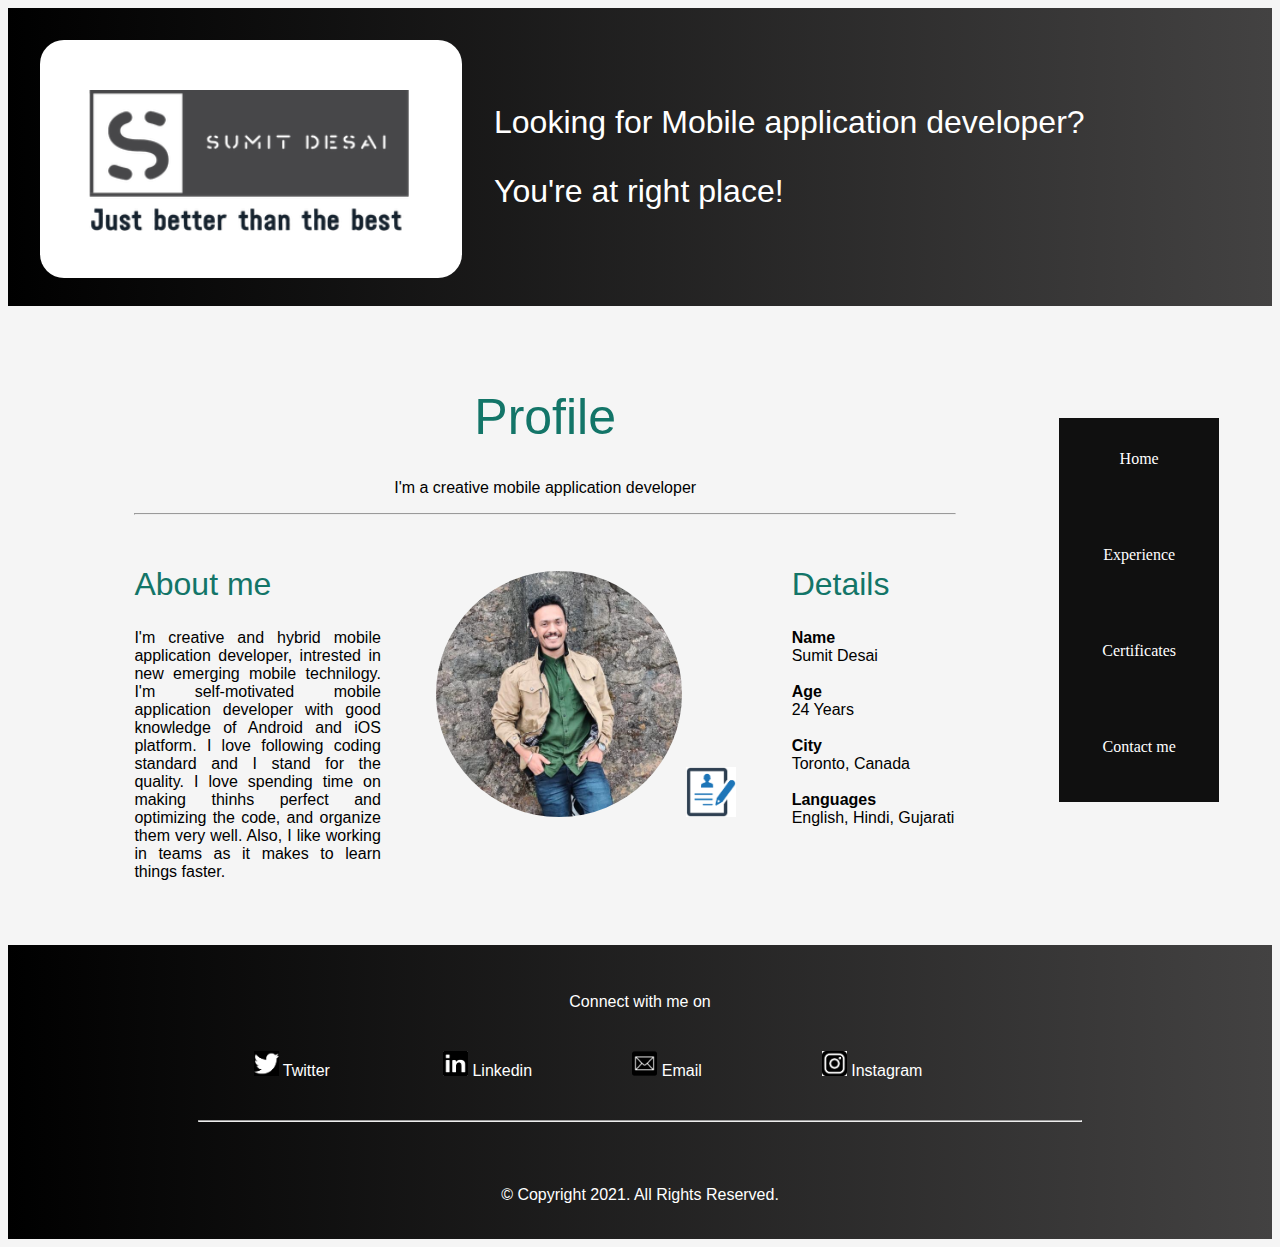
<file: index.html>
<!DOCTYPE html>
<html lang="en">
<head>
  <meta charset="UTF-8">
  <meta name="viewport" content="width=device-width, initial-scale=1.0">
  <link rel="stylesheet" href="css/main.css">
  <title>Sumit Desai</title>
</head>
<body>

  <div id="container">
    <!-- a section for the headings of the webpage and logo -->
    <header>
      <a href="index.html"><img src="images/logo_gray.PNG" alt="Sumit Desai Logo"></a>
      <div class="quote">
        <p>Looking for Mobile application developer?</h3>
        <p>You're at right place!</h3>
      </div>
    </header>

    <!--  the main content of the web page-->
    <main>
        <div class="profile">
            <h1>Profile</h1>
            <p>I'm a creative mobile application developer</p>
            <hr>
            <div class="personal">
                <div class="aboutMe">
                    <h2>About me</h2>
                    <p>
                        I'm creative and hybrid mobile application developer, intrested in new emerging mobile technilogy. I'm self-motivated mobile application developer with good knowledge of Android and iOS platform. I love following coding standard and I stand for the quality. I love spending time on making thinhs perfect and optimizing the code, and organize them very well. Also, I like working in teams as it makes to learn things faster.
                    </p>
                </div>
                <div class="picture">
                    <img class="roundImage" src="images/profileImage.jpg" alt="Sumit Desai" width="246" height="246" onmouseover="this.src='images/profileImage1.jpeg'" onmouseout="this.src='images/profileImage.jpg'" />
                    <a href="images/Sumit Desai Resume.pdf" target="_blank"><img src="images/resume.png" alt="Sumit Desai Resume" width="50em" height="50em"></a>
                </div>
                <div class="details">
                    <h2>Details</h2>
                    <strong>Name</strong><br>
                    Sumit Desai<br><br>
                    <strong>Age</strong><br>
                    24 Years<br><br>
                    <strong>City</strong><br>
                    Toronto, Canada<br><br>
                    <strong>Languages</strong><br>
                    English, Hindi, Gujarati<br>
                </div>
            </div>
            <!-- <div class="resume">
                <a href="images/Sumit Desai Resume.pdf" target="_blank"><img src="images/resume.png" alt="Sumit Desai Resume" width="50em" height="50em"></a>
            </div> -->
        </div>
    </main>
    <aside>
        <nav>
            <ul>
                <li><a href="index.html">Home</a></li>
                <li><a href="experience.html">Experience</a></li>
                <li><a href="certificates.html">Certificates</a></li>
                <li><a href="contactme.html">Contact me</a></li>
            </ul>
          </nav>
    </aside>
    

    <!-- footer section for the copyright and links to social medias -->
    <footer>
       <!-- &#169; copyright symbol html entity number -->

        <div class="contact">
            <div class="connect">
            <p class="footerConnect">Connect with me on</p>
                <ul>
                    <li>
                        <a href="https://twitter.com/iamsmt555" target="_blank">
                            <img src="images/twitter1.png" width="25" height="25">
                            Twitter
                        </a>
                    </li>
                    <li>
                        <a href="https://www.linkedin.com/in/sumit-desai-964b35101/" target="_blank">
                            <img src="images/linkedin1.png"  width="25" height="25">
                            Linkedin
                        </a>
                    </li>
                    <li>
                        <a href="mailto:sumitdesai1997@gmail.com" target="_blank">
                            <img src="images/email1.png"  width="25" height="25">
                            Email
                        </a>
                    </li>
                    <li>
                        <a href="https://www.instagram.com/iamsmt555/" target="_blank">
                            <img src="images/instagram1.png"  width="25" height="25">
                            Instagram
                        </a>
                    </li>
                </ul>
            <hr>
            </div>
            <p>&copy; Copyright 2021. All Rights Reserved.</p>
        </div>
    </footer>
  </div>

</body>
</html>
</file>
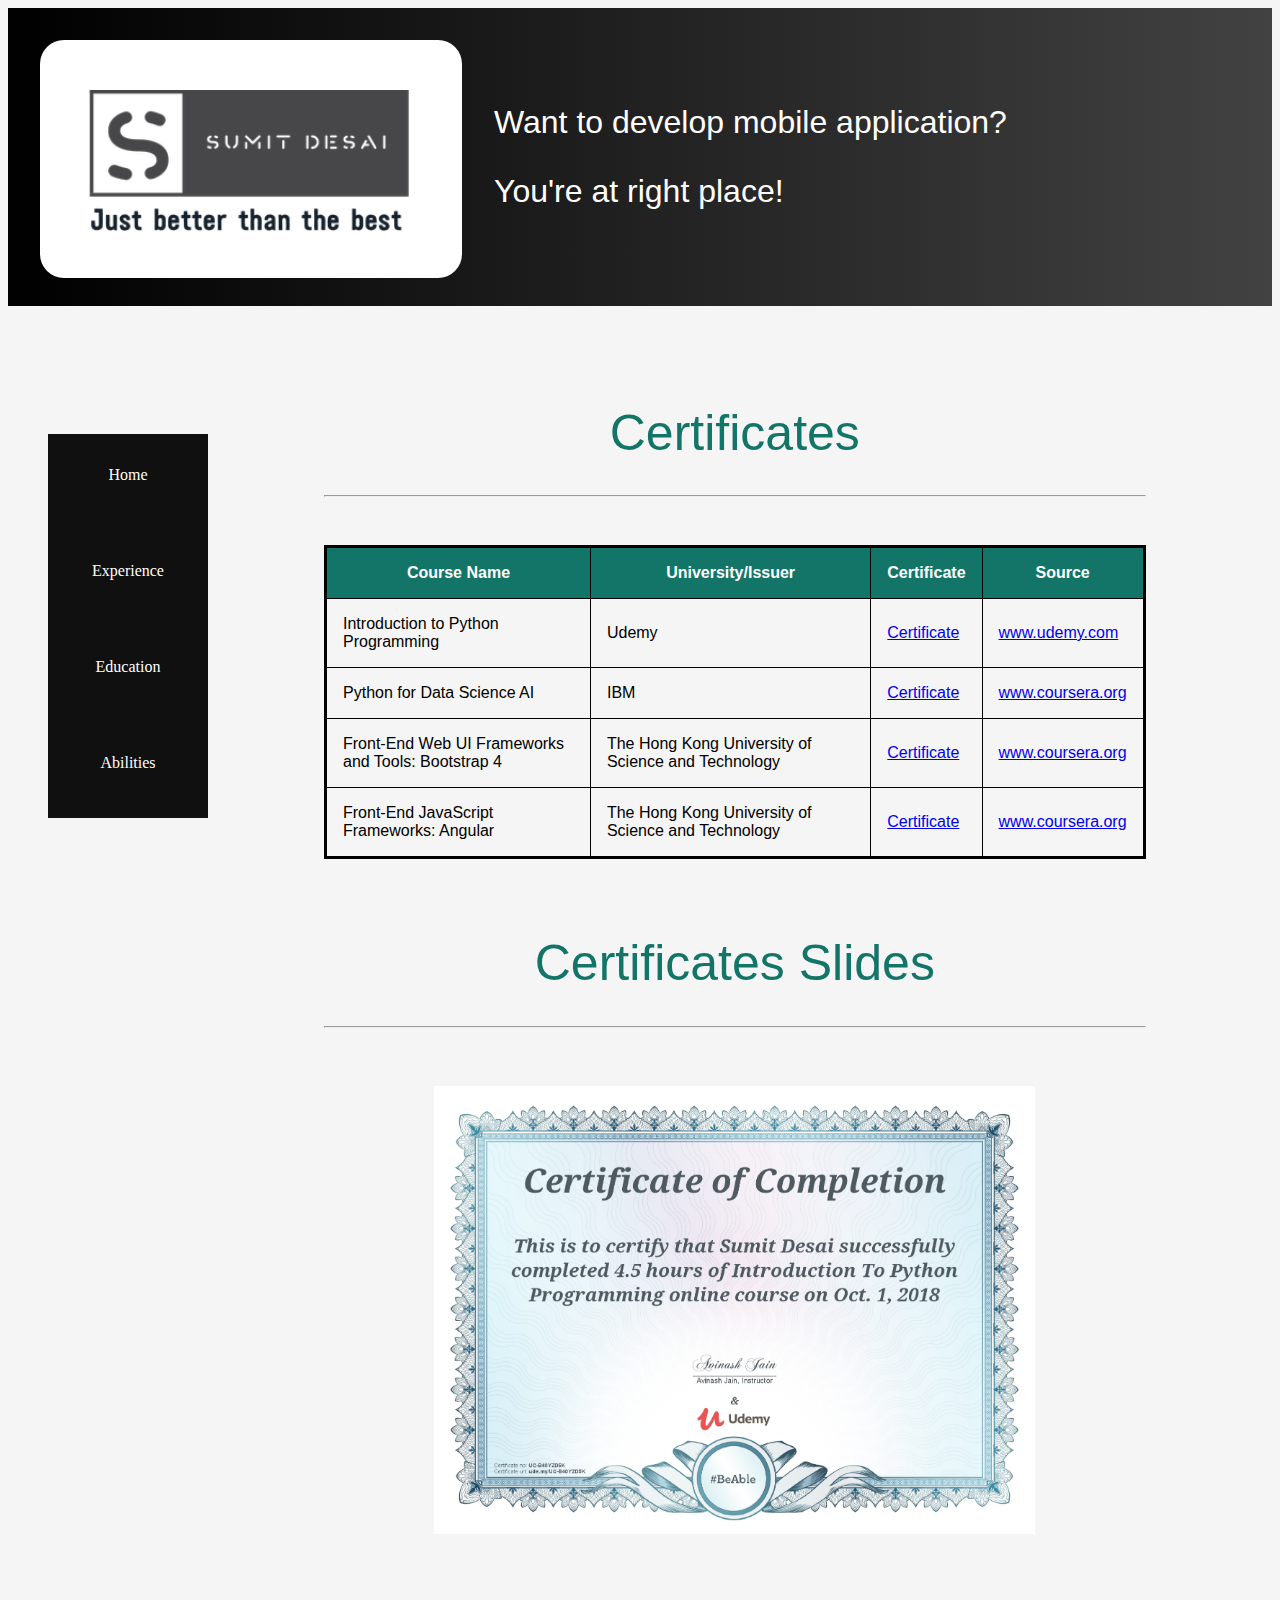
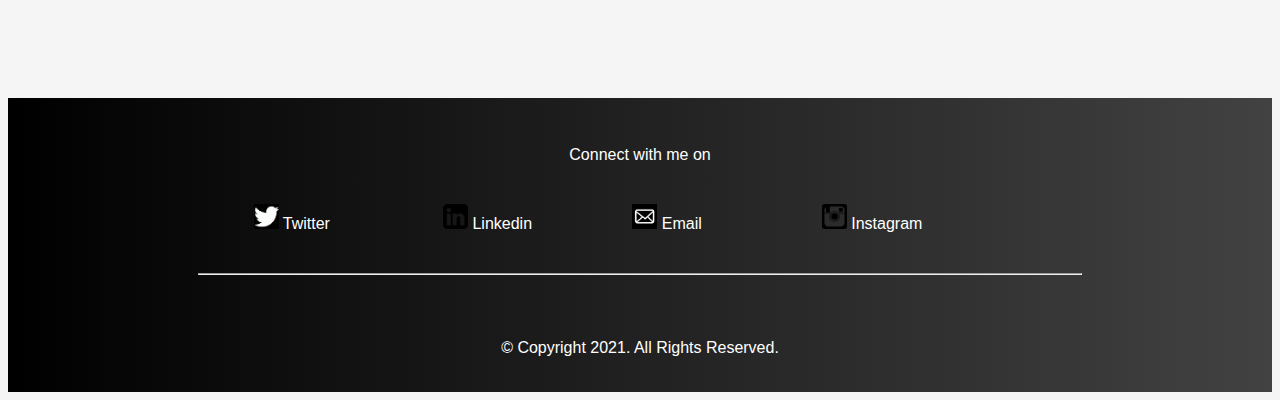
<file: abilities.html>
<!DOCTYPE html>
<html lang="en">
<head>
  <meta charset="UTF-8">
  <meta name="viewport" content="width=device-width, initial-scale=1.0">
  <link rel="stylesheet" href="css/main.css">
  <link rel="stylesheet" href="css/content.css">
  <script src="https://ajax.googleapis.com/ajax/libs/jquery/3.5.1/jquery.min.js"></script>
  <title>Sumit Desai</title>
</head>
<body>

  <div id="container">
    <!-- a section for the headings of the webpage and logo -->
    <header>
      <a href="index.html"><img src="images/logo_gray.PNG" alt="Sumit Desai Logo"></a>
      <div class="quote">
        <p>Want to develop mobile application?</h3>
        <p>You're at right place!</h3>
      </div>
    </header>

    <!--  the main content of the web page-->
    <main>
        <div class="tableCertificate">
            <h1>Certificates</h1>
            <hr>
            <table>
                <tbody><tr>
                    <th>Course Name</th>
                    <th>University/Issuer</th>
                    <th>Certificate</th>
                    <th>Source</th>
                </tr>
                <tr>
                    <td>Introduction to Python Programming</td>
                    <td>Udemy</td>
                    <td><a href="https://www.udemy.com/certificate/UC-B40YZD5K/" target="_blank">Certificate</a></td>
                    <td><a href="https://www.udemy.com" target="_blank">www.udemy.com</a></td>
                </tr>
                <tr>
                    <td>Python for Data Science AI</td>
                    <td>IBM</td>
                    <td><a href="https://www.coursera.org/account/accomplishments/certificate/NQJ3RQGL49RM" target="_blank">Certificate</a></td>
                    <td><a href="https://www.coursera.org" target="_blank">www.coursera.org</a></td>
                </tr>
                <tr>
                    <td>Front-End Web UI Frameworks and Tools: Bootstrap 4</td>
                    <td>The Hong Kong University of Science and Technology</td>
                    <td><a href="https://www.coursera.org/account/accomplishments/verify/KNRB99KS7JEK" target="_blank">Certificate</a></td>
                    <td><a href="https://www.coursera.org" target="_blank">www.coursera.org</a></td>
                </tr>
                <tr>
                    <td>Front-End JavaScript Frameworks: Angular</td>
                    <td>The Hong Kong University of Science and Technology</td>
                    <td><a href="https://www.coursera.org/account/accomplishments/verify/BQTG4VY32S2U" target="_blank">Certificate</a></td>
                    <td><a href="https://www.coursera.org" target="_blank">www.coursera.org</a></td>
                </tr>
                </tbody>
            </table>
            
            <h1 class="slides">Certificates Slides</h1>
            <hr>
            <div id="slideshow">
                <div>
                  <img src="images/Certificate1.jpg" width=75%>
                </div>
                <div>
                  <img src="images/Certificate2.jpg" width=75%>
                </div>
                <div>
                  <img src="images/Certificate3.jpg" width=75%>
                </div>
                <div>
                  <img src="images/Certificate4.jpg" width=75%>
                </div>
            </div>

        </div>
    </main>
    <aside class="certificateAside">
        <nav>
            <ul>
              <li><a href="index.html">Home</a></li>
              <li><a href="experience.html">Experience</a></li>
              <li><a href="education.html">Education</a></li>
              <li><a href="abilities.html">Abilities</a></li>
            </ul>
          </nav>
    </aside>
    <aside>
    </aside>
    

    <!-- footer section for the copyright and links to social medias -->
    <footer>
        <!-- &#169; copyright symbol html entity number -->
 
         <div class="contact">
             <div class="connect">
             <p class="footerConnect">Connect with me on</p>
                 <ul>
                     <li>
                         <a href="https://twitter.com/iamsmt555" target="_blank">
                             <img src="images/twitter.png" width="25" height="25">
                             Twitter
                         </a>
                     </li>
                     <li>
                         <a href="https://www.linkedin.com/in/sumit-desai-964b35101/" target="_blank">
                             <img src="images/linkedin.png"  width="25" height="25">
                             Linkedin
                         </a>
                     </li>
                     <li>
                         <a href="mailto:sumitdesai1997@gmail.com" target="_blank">
                             <img src="images/email.png"  width="25" height="25">
                             Email
                         </a>
                     </li>
                     <li>
                         <a href="https://www.instagram.com/iamsmt555/" target="_blank">
                             <img src="images/instagram.png"  width="25" height="25">
                             Instagram
                         </a>
                     </li>
                 </ul>
             <hr>
             </div>
             <p>&copy; Copyright 2021. All Rights Reserved.</p>
         </div>
     </footer>
  </div>

</body>
<script>

$("#slideshow > div:gt(0)").hide();

setInterval(function() { 
  $('#slideshow > div:first')
  .fadeOut(0)
  .next()
  .fadeIn(0)
  .end()
  .appendTo('#slideshow');
}, 3000);
</script>
</html>
</file>
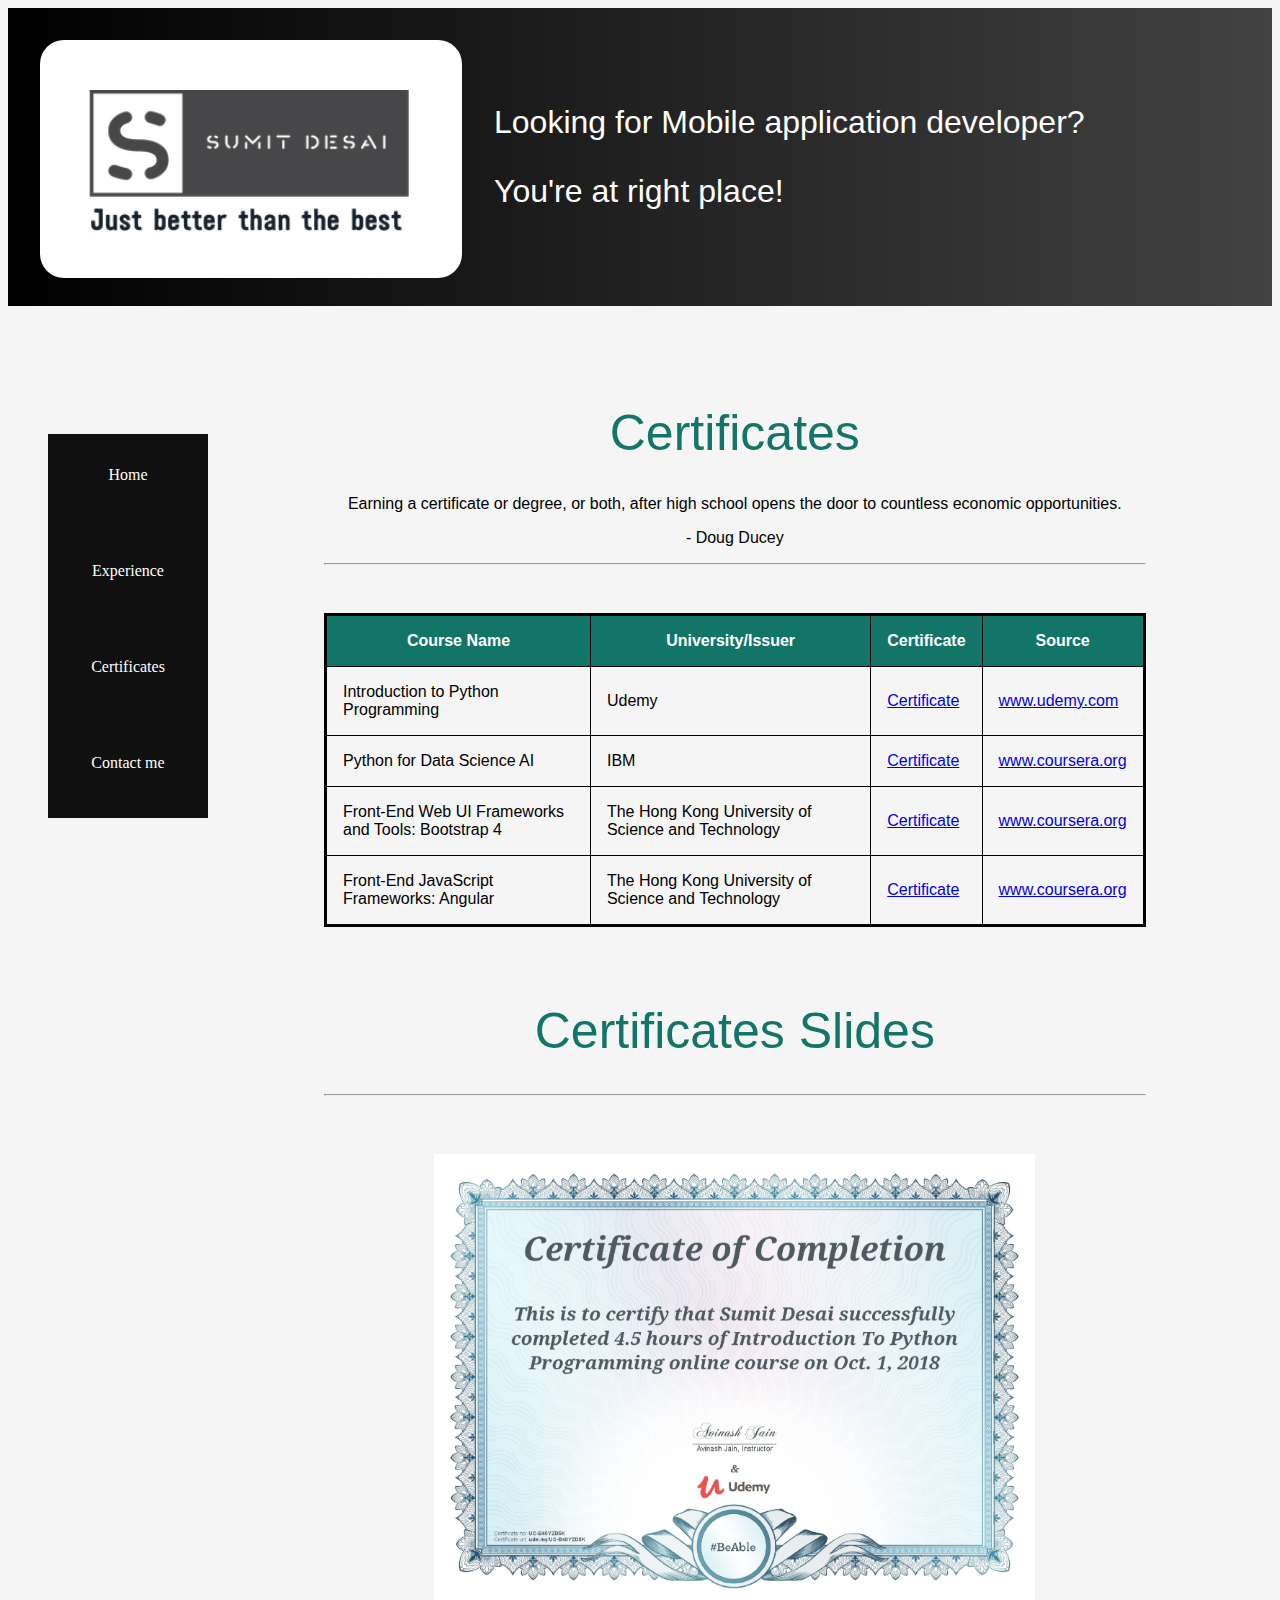
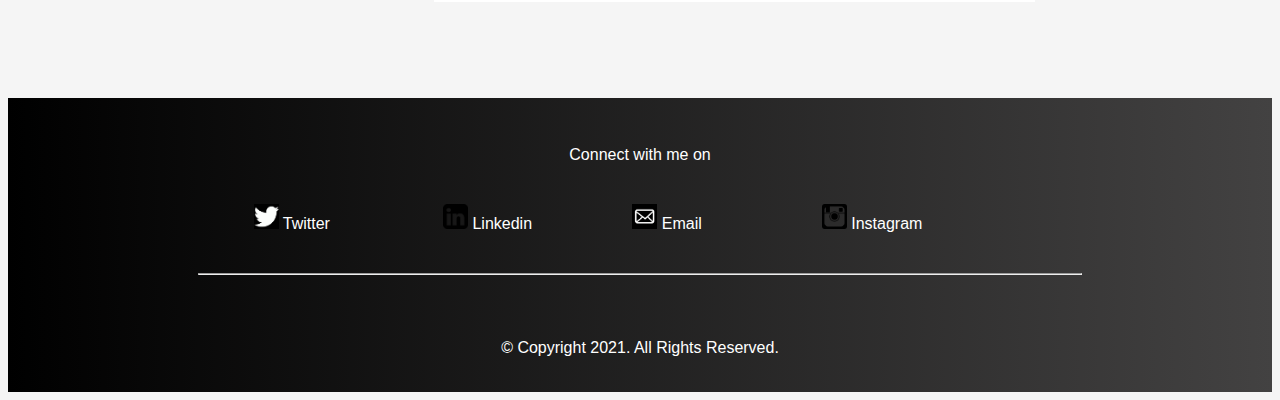
<file: certificates.html>
<!DOCTYPE html>
<html lang="en">
<head>
  <meta charset="UTF-8">
  <meta name="viewport" content="width=device-width, initial-scale=1.0">
  <link rel="stylesheet" href="css/main.css">
  <link rel="stylesheet" href="css/content.css">
  <script src="https://ajax.googleapis.com/ajax/libs/jquery/3.5.1/jquery.min.js"></script>
  <title>Sumit Desai</title>
</head>
<body>

  <div id="container">
    <!-- a section for the headings of the webpage and logo -->
    <header>
      <a href="index.html"><img src="images/logo_gray.PNG" alt="Sumit Desai Logo"></a>
      <div class="quote">
        <p>Looking for Mobile application developer?</h3>
        <p>You're at right place!</h3>
      </div>
    </header>

    <!--  the main content of the web page-->
    <main>
        <div class="tableCertificate">
            <h1>Certificates</h1>
            <p>Earning a certificate or degree, or both, after high school opens the door to countless economic opportunities.</p>
            <p>- Doug Ducey</p>
            <hr>
            <table>
                <tbody><tr>
                    <th>Course Name</th>
                    <th>University/Issuer</th>
                    <th>Certificate</th>
                    <th>Source</th>
                </tr>
                <tr>
                    <td>Introduction to Python Programming</td>
                    <td>Udemy</td>
                    <td><a href="https://www.udemy.com/certificate/UC-B40YZD5K/" target="_blank">Certificate</a></td>
                    <td><a href="https://www.udemy.com" target="_blank">www.udemy.com</a></td>
                </tr>
                <tr>
                    <td>Python for Data Science AI</td>
                    <td>IBM</td>
                    <td><a href="https://www.coursera.org/account/accomplishments/certificate/NQJ3RQGL49RM" target="_blank">Certificate</a></td>
                    <td><a href="https://www.coursera.org" target="_blank">www.coursera.org</a></td>
                </tr>
                <tr>
                    <td>Front-End Web UI Frameworks and Tools: Bootstrap 4</td>
                    <td>The Hong Kong University of Science and Technology</td>
                    <td><a href="https://www.coursera.org/account/accomplishments/verify/KNRB99KS7JEK" target="_blank">Certificate</a></td>
                    <td><a href="https://www.coursera.org" target="_blank">www.coursera.org</a></td>
                </tr>
                <tr>
                    <td>Front-End JavaScript Frameworks: Angular</td>
                    <td>The Hong Kong University of Science and Technology</td>
                    <td><a href="https://www.coursera.org/account/accomplishments/verify/BQTG4VY32S2U" target="_blank">Certificate</a></td>
                    <td><a href="https://www.coursera.org" target="_blank">www.coursera.org</a></td>
                </tr>
                </tbody>
            </table>
            
            <h1 class="slides">Certificates Slides</h1>
            <hr>
            <div id="slideshow">
                <div>
                  <img src="images/Certificate1.jpg" width=75%>
                </div>
                <div>
                  <img src="images/Certificate2.jpg" width=75%>
                </div>
                <div>
                  <img src="images/Certificate3.jpg" width=75%>
                </div>
                <div>
                  <img src="images/Certificate4.jpg" width=75%>
                </div>
            </div>

        </div>
    </main>
    <aside class="certificateAside">
        <nav>
            <ul>
              <li><a href="index.html">Home</a></li>
              <li><a href="experience.html">Experience</a></li>
              <li><a href="certificates.html">Certificates</a></li>
              <li><a href="contactme.html">Contact me</a></li>
            </ul>
          </nav>
    </aside>
    <aside>
    </aside>
    

    <!-- footer section for the copyright and links to social medias -->
    <footer>
        <!-- &#169; copyright symbol html entity number -->
 
         <div class="contact">
             <div class="connect">
             <p class="footerConnect">Connect with me on</p>
                 <ul>
                     <li>
                         <a href="https://twitter.com/iamsmt555" target="_blank">
                             <img src="images/twitter.png" width="25" height="25">
                             Twitter
                         </a>
                     </li>
                     <li>
                         <a href="https://www.linkedin.com/in/sumit-desai-964b35101/" target="_blank">
                             <img src="images/linkedin.png"  width="25" height="25">
                             Linkedin
                         </a>
                     </li>
                     <li>
                         <a href="mailto:sumitdesai1997@gmail.com" target="_blank">
                             <img src="images/email.png"  width="25" height="25">
                             Email
                         </a>
                     </li>
                     <li>
                         <a href="https://www.instagram.com/iamsmt555/" target="_blank">
                             <img src="images/instagram.png"  width="25" height="25">
                             Instagram
                         </a>
                     </li>
                 </ul>
             <hr>
             </div>
             <p>&copy; Copyright 2021. All Rights Reserved.</p>
         </div>
     </footer>
  </div>

</body>
<script>
  $("#slideshow > div:gt(0)").hide();

  setInterval(function() { 
    $('#slideshow > div:first')
    .fadeOut(0)
    .next()
    .fadeIn(0)
    .end()
    .appendTo('#slideshow');
  }, 3000);
</script>
</html>
</file>
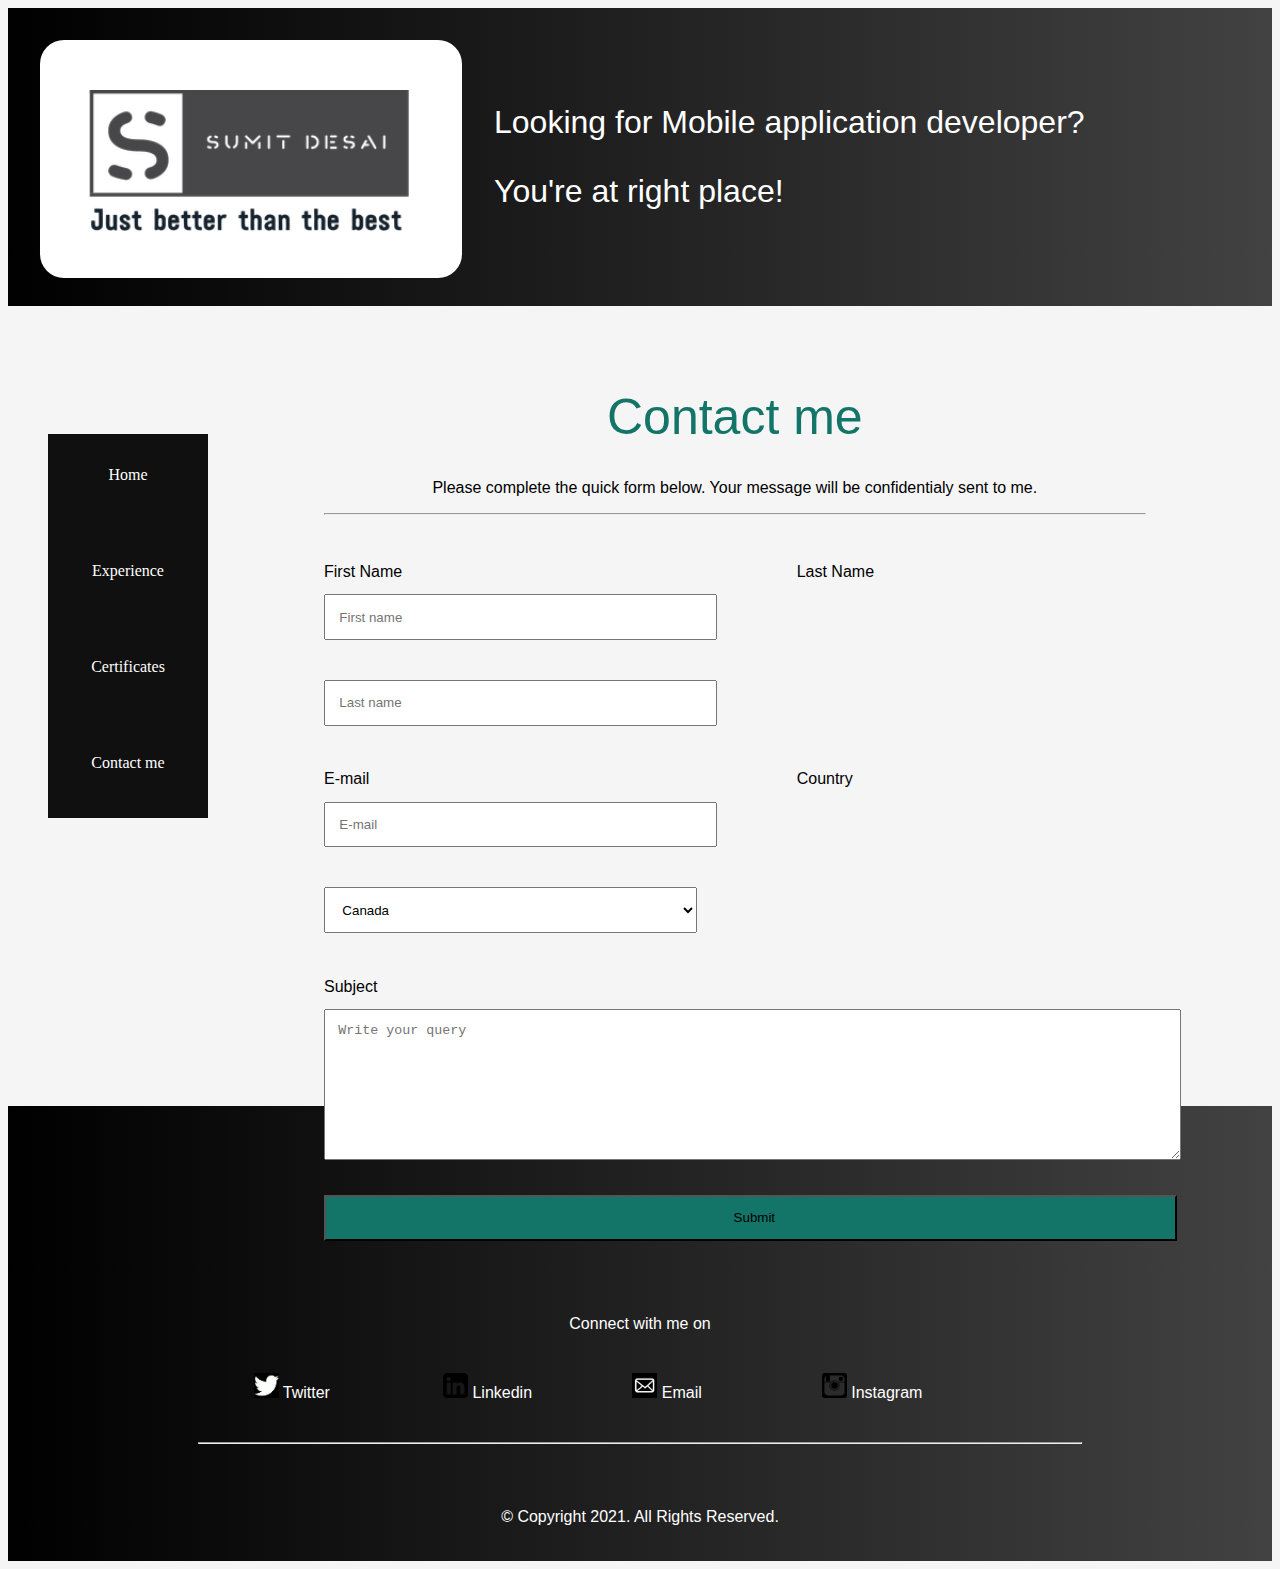
<file: contactme.html>
<!DOCTYPE html>
<html lang="en">
<head>
  <meta charset="UTF-8">
  <meta name="viewport" content="width=device-width, initial-scale=1.0">
  <link rel="stylesheet" href="css/main.css">
  <link rel="stylesheet" href="css/content.css">
  <title>Sumit Desai</title>
</head>
<body>

  <div id="container">
    <!-- a section for the headings of the webpage and logo -->
    <header>
      <a href="index.html"><img src="images/logo_gray.PNG" alt="Sumit Desai Logo"></a>
      <div class="quote">
        <p>Looking for Mobile application developer?</h3>
        <p>You're at right place!</h3>
      </div>
    </header>

    <!--  the main content of the web page-->
    <main>
        <div class="contactForm">
            <h1>Contact me</h1>
            <p>Please complete the quick form below. Your message will be confidentialy sent to me.</p>
            <hr>
            <form class="formFields" onsubmit="dataSave()" >
              <div class="firstLabel">
                <label for="fname" class="contactLabel">First Name</label><br>
                <input type="text" id="fname" name="firstname" placeholder="First name" required>
              </div>
              <div class="lastLabel">
                <label for="lname" class="contactLabel">Last Name</label><br>
                <input type="text" id="lname" name="lastname" placeholder="Last name" required>
              </div>
              
              <br>
              
              <div class="firstLabel">
                <label for="email" class="contactLabel">E-mail</label><br>
                <input type="email" id="email" name="email" placeholder="E-mail" required>
              </div>
              <div class="lastLabel">
                <label for="country" class="contactLabel">Country</label><br>
                <select id="country" name="country" required>
                  <option value="canada">Canada</option>
                  <option value="india">India</option>
                  <option value="usa">USA</option>
                </select>
              </div>

              <br>
    
              <label for="subject" class="contactLabel">Subject</label><br>
              <textarea id="subject" name="subject" placeholder="Write your query" required></textarea><br><br>
          
              <input type="submit" value="Submit" class="btnSubmit">
            </form>
        </div>
    </main>
    <aside class="contactAside">
      <nav>
          <ul>
            <li><a href="index.html">Home</a></li>
              <li><a href="experience.html">Experience</a></li>
              <li><a href="certificates.html">Certificates</a></li>
              <li><a href="contactme.html">Contact me</a></li>
          </ul>
      </nav>
    </aside>
    

    <!-- footer section for the copyright and links to social medias -->
    <footer>
      <!-- &#169; copyright symbol html entity number -->

       <div class="contact">
           <div class="connect">
           <p class="footerConnect">Connect with me on</p>
               <ul>
                   <li>
                       <a href="https://twitter.com/iamsmt555" target="_blank">
                           <img src="images/twitter.png" width="25" height="25">
                           Twitter
                       </a>
                   </li>
                   <li>
                       <a href="https://www.linkedin.com/in/sumit-desai-964b35101/" target="_blank">
                           <img src="images/linkedin.png"  width="25" height="25">
                           Linkedin
                       </a>
                   </li>
                   <li>
                       <a href="mailto:sumitdesai1997@gmail.com" target="_blank">
                           <img src="images/email.png"  width="25" height="25">
                           Email
                       </a>
                   </li>
                   <li>
                       <a href="https://www.instagram.com/iamsmt555/" target="_blank">
                           <img src="images/instagram.png"  width="25" height="25">
                           Instagram
                       </a>
                   </li>
               </ul>
           <hr>
           </div>
           <p>&copy; Copyright 2021. All Rights Reserved.</p>
       </div>
   </footer>
  </div>

</body>
<script>
  function dataSave() {
    event.preventDefault();
    location.href="thankYou.html"
  }
</script>
</html>
</file>
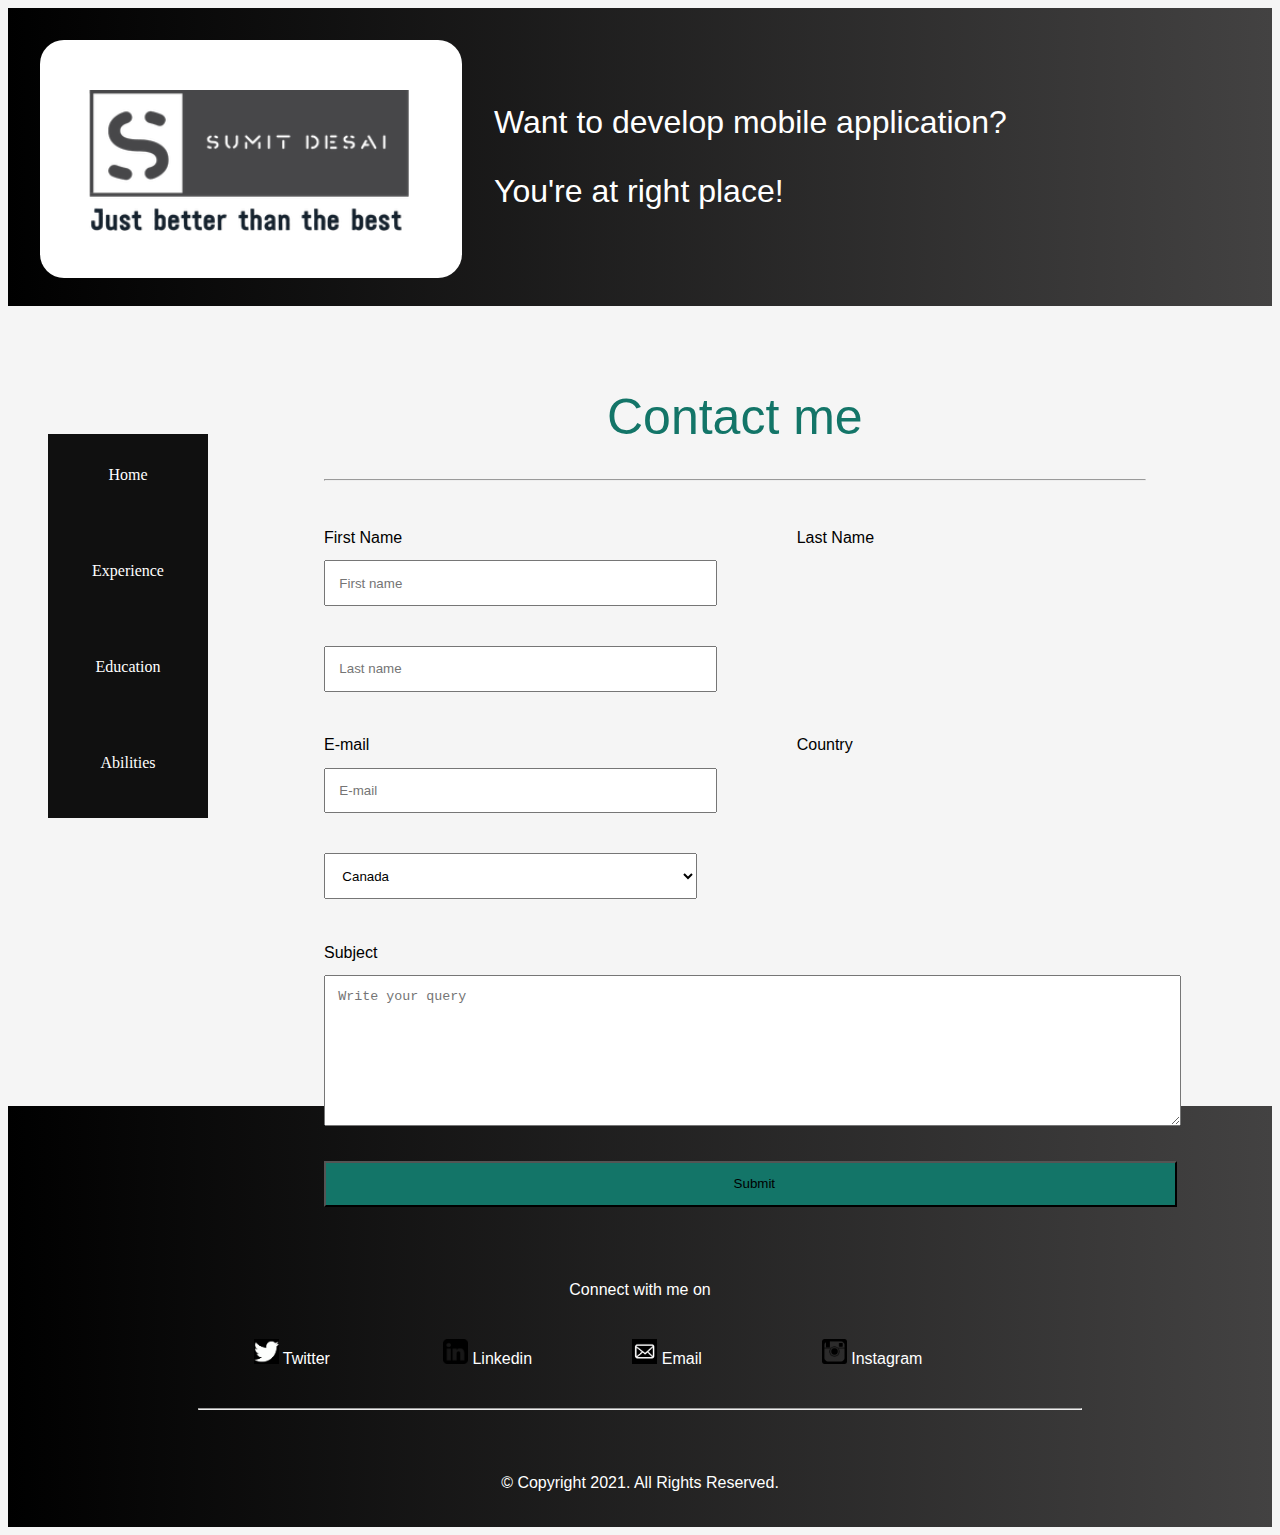
<file: education.html>
<!DOCTYPE html>
<html lang="en">
<head>
  <meta charset="UTF-8">
  <meta name="viewport" content="width=device-width, initial-scale=1.0">
  <link rel="stylesheet" href="css/main.css">
  <link rel="stylesheet" href="css/content.css">
  <title>Sumit Desai</title>
</head>
<body>

  <div id="container">
    <!-- a section for the headings of the webpage and logo -->
    <header>
      <a href="index.html"><img src="images/logo_gray.PNG" alt="Sumit Desai Logo"></a>
      <div class="quote">
        <p>Want to develop mobile application?</h3>
        <p>You're at right place!</h3>
      </div>
    </header>

    <!--  the main content of the web page-->
    <main>
        <div class="contactForm">
            <h1>Contact me</h1>
            <hr>
            <form class="formFields">
              <div class="firstLabel">
                <label for="fname" class="contactLabel">First Name</label><br>
                <input type="text" id="fname" name="firstname" placeholder="First name">
              </div>
              <div class="lastLabel">
                <label for="lname" class="contactLabel">Last Name</label><br>
                <input type="text" id="lname" name="lastname" placeholder="Last name">
              </div>
              
              <br>
              
              <div class="firstLabel">
                <label for="email" class="contactLabel">E-mail</label><br>
                <input type="email" id="email" name="email" placeholder="E-mail">
              </div>
              <div class="lastLabel">
                <label for="country" class="contactLabel">Country</label><br>
                <select id="country" name="country">
                  <option value="canada">Canada</option>
                  <option value="india">India</option>
                  <option value="usa">USA</option>
                </select>
              </div>

              <br>
    
              <label for="subject" class="contactLabel">Subject</label><br>
              <textarea id="subject" name="subject" placeholder="Write your query"></textarea><br><br>
          
              <input type="submit" value="Submit" class="btnSubmit">
            </form>
        </div>
    </main>
    <aside class="contactAside">
      <nav>
          <ul>
            <li><a href="index.html">Home</a></li>
            <li><a href="experience.html">Experience</a></li>
            <li><a href="education.html">Education</a></li>
            <li><a href="abilities.html">Abilities</a></li>
          </ul>
      </nav>
    </aside>
    

    <!-- footer section for the copyright and links to social medias -->
    <footer>
      <!-- &#169; copyright symbol html entity number -->

       <div class="contact">
           <div class="connect">
           <p class="footerConnect">Connect with me on</p>
               <ul>
                   <li>
                       <a href="https://twitter.com/iamsmt555" target="_blank">
                           <img src="images/twitter.png" width="25" height="25">
                           Twitter
                       </a>
                   </li>
                   <li>
                       <a href="https://www.linkedin.com/in/sumit-desai-964b35101/" target="_blank">
                           <img src="images/linkedin.png"  width="25" height="25">
                           Linkedin
                       </a>
                   </li>
                   <li>
                       <a href="mailto:sumitdesai1997@gmail.com" target="_blank">
                           <img src="images/email.png"  width="25" height="25">
                           Email
                       </a>
                   </li>
                   <li>
                       <a href="https://www.instagram.com/iamsmt555/" target="_blank">
                           <img src="images/instagram.png"  width="25" height="25">
                           Instagram
                       </a>
                   </li>
               </ul>
           <hr>
           </div>
           <p>&copy; Copyright 2021. All Rights Reserved.</p>
       </div>
   </footer>
  </div>

</body>
</html>
</file>
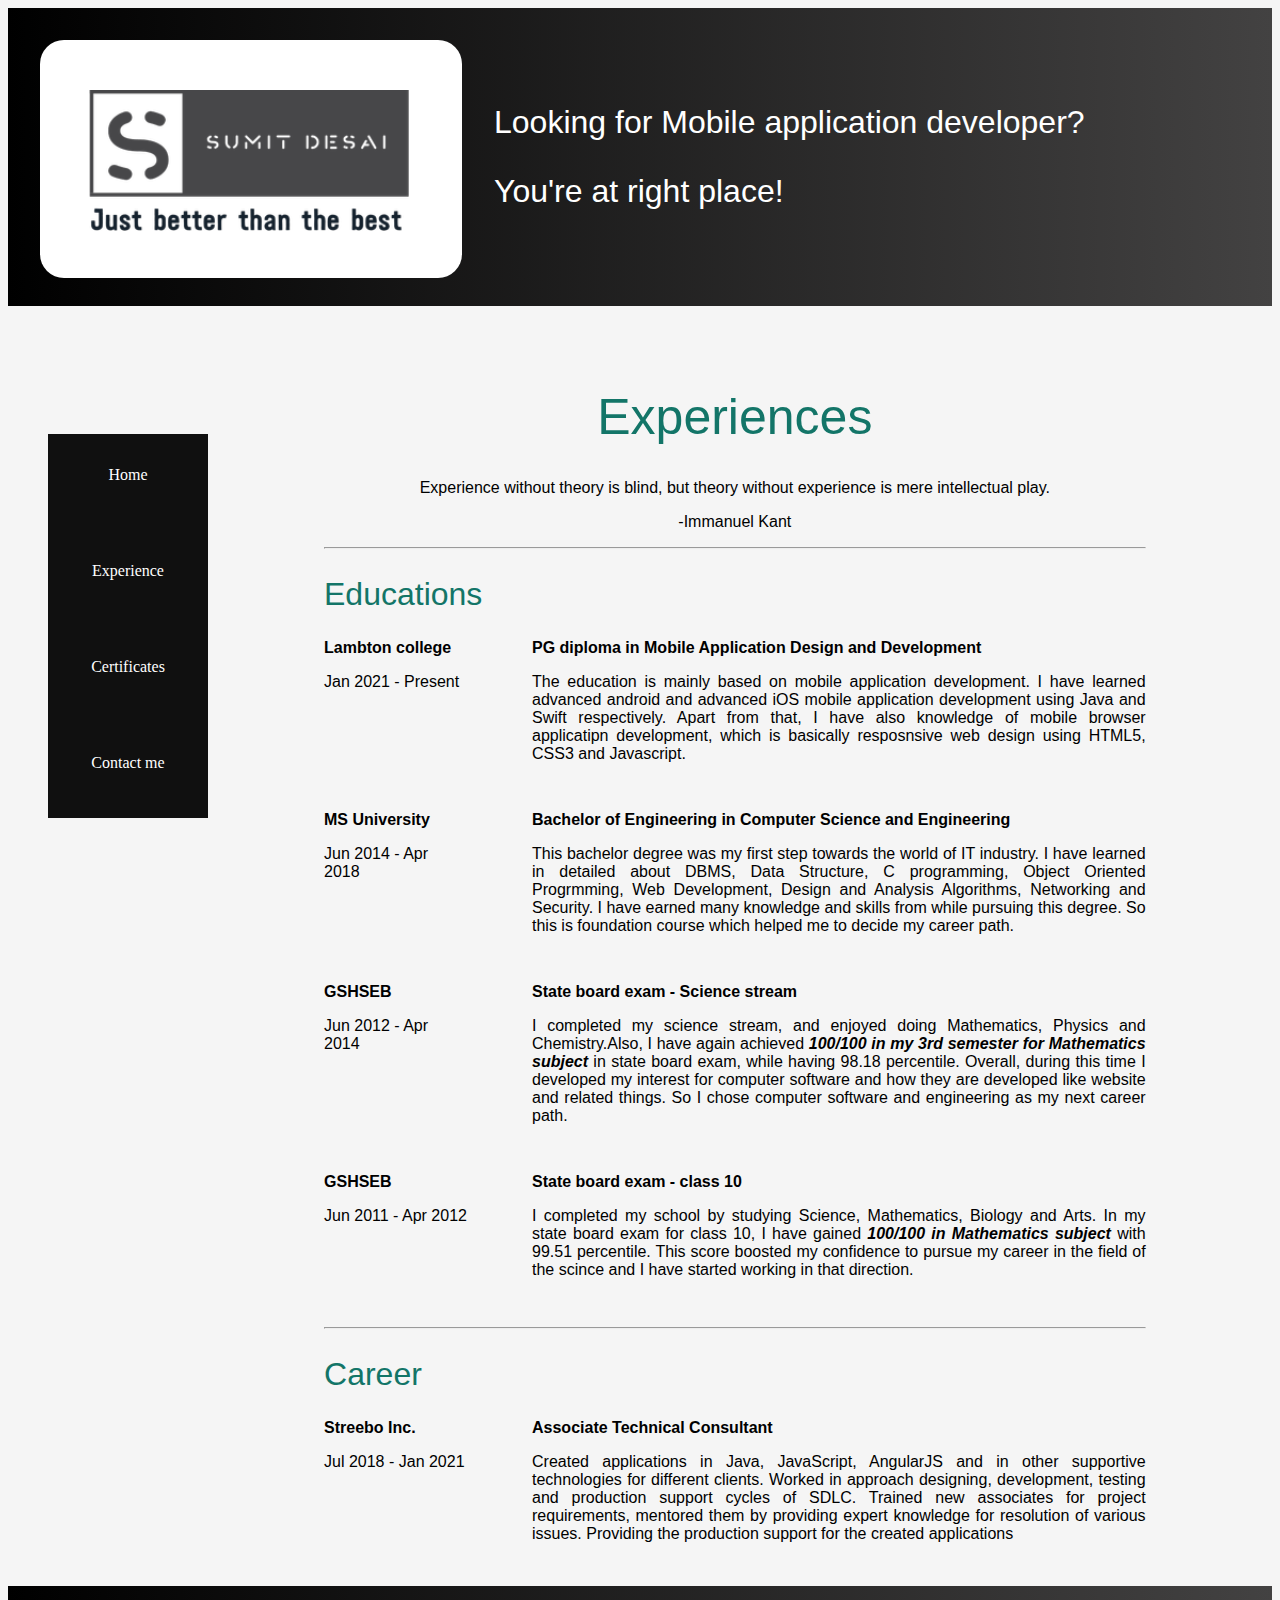
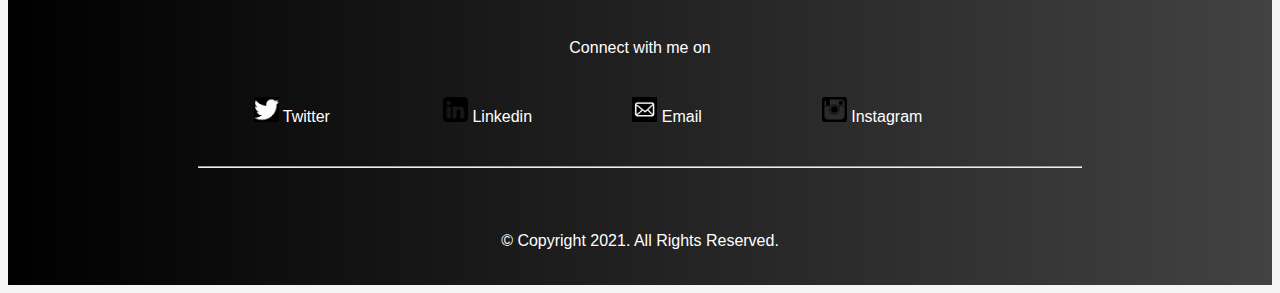
<file: experience.html>
<!DOCTYPE html>
<html lang="en">
<head>
  <meta charset="UTF-8">
  <meta name="viewport" content="width=device-width, initial-scale=1.0">
  <link rel="stylesheet" href="css/main.css">
  <link rel="stylesheet" href="css/content.css">
  <title>Sumit Desai</title>
</head>
<body>

  <div id="container">
    <!-- a section for the headings of the webpage and logo -->
    <header>
      <a href="index.html"><img src="images/logo_gray.PNG" alt="Sumit Desai Logo"></a>
      <div class="quote">
        <p>Looking for Mobile application developer?</h3>
        <p>You're at right place!</h3>
      </div>
    </header>

    <!--  the main content of the web page-->
    <main>
        <div class="experience">
            <div>
                <h1>Experiences</h1>
                    <p>Experience without theory is blind, but theory without experience is mere intellectual play.</p>
                    <p>-Immanuel Kant</p>
                <hr>
            </div>
            <h2>Educations</h2>
            <div class="institute">
                <strong>Lambton college</strong>
                <p>Jan 2021 - Present</p>
            </div>
            <div class="course">
                <strong>PG diploma in Mobile Application Design and Development</strong>
                <p>The education is mainly based on mobile application development. I have learned advanced android and advanced iOS mobile application development using Java and Swift respectively. Apart from that, I have also knowledge of mobile browser applicatipn development, which is basically resposnsive web design using HTML5, CSS3 and Javascript.</p>
            </div>
            <div class="institute">
                <strong>MS University</strong>
                <p>Jun 2014 - Apr 2018</p>
            </div>
            <div class="course">
                <strong>Bachelor of Engineering in Computer Science and Engineering</strong>
                <p>This bachelor degree was my first step towards the world of IT industry. I have learned in detailed about DBMS, Data Structure, C programming, Object Oriented Progrmming, Web Development, Design and Analysis Algorithms, Networking and Security. I have earned many knowledge and skills from while pursuing this degree. So this is foundation course which helped me to decide my career path.</p>
            </div>
            <div class="institute">
                <strong>GSHSEB</strong>
                <p>Jun 2012 - Apr 2014</p>
            </div>
            <div class="course">
                <strong>State board exam - Science stream</strong>
                <p>I completed my science stream, and enjoyed doing Mathematics, Physics and Chemistry.Also, I have again achieved <strong><i>100/100 in my 3rd semester for Mathematics subject</i></strong> in state board exam, while having 98.18 percentile. Overall, during this time I developed my interest for computer software and how they are developed like website and related things. So I chose computer software and engineering as my next career path.</p>
            </div>
            <div class="institute">
                <strong>GSHSEB</strong>
                <p>Jun 2011 - Apr 2012</p>
            </div>
            <div class="course">
                <strong>State board exam - class 10</strong>
                <p>I completed my school by studying Science, Mathematics, Biology and Arts. In my state board exam for class 10, I have gained <strong><i>100/100 in Mathematics subject</i></strong> with 99.51 percentile. This score boosted my confidence to pursue my career in the field of the scince and I have started working in that direction. </p>
            </div>
            <hr>
            <h2>Career</h2>
            <div class="institute">
                <strong>Streebo Inc.</strong>
                <p>Jul 2018 - Jan 2021</p>
            </div>
            <div class="course">
                <strong>Associate Technical Consultant</strong>
                <p>Created applications in Java, JavaScript, AngularJS and in other supportive technologies for different clients. Worked in approach designing, development, testing and production support cycles of SDLC. Trained new associates for project requirements, mentored them by providing expert knowledge for resolution of various issues. Providing the production support for the created applications</p>
            </div>
        </div>
        
    </main>
    <aside class="experienceAside">
        <nav>
            <ul>
                <li><a href="index.html">Home</a></li>
                <li><a href="experience.html">Experience</a></li>
                <li><a href="certificates.html">Certificates</a></li>
                <li><a href="contactme.html">Contact me</a></li>
            </ul>
          </nav>
    </aside>
    

    <!-- footer section for the copyright and links to social medias -->
    <footer>
        <!-- &#169; copyright symbol html entity number -->
 
         <div class="contact">
             <div class="connect">
             <p class="footerConnect">Connect with me on</p>
                 <ul>
                     <li>
                         <a href="https://twitter.com/iamsmt555" target="_blank">
                             <img src="images/twitter.png" width="25" height="25">
                             Twitter
                         </a>
                     </li>
                     <li>
                         <a href="https://www.linkedin.com/in/sumit-desai-964b35101/" target="_blank">
                             <img src="images/linkedin.png"  width="25" height="25">
                             Linkedin
                         </a>
                     </li>
                     <li>
                         <a href="mailto:sumitdesai1997@gmail.com" target="_blank">
                             <img src="images/email.png"  width="25" height="25">
                             Email
                         </a>
                     </li>
                     <li>
                         <a href="https://www.instagram.com/iamsmt555/" target="_blank">
                             <img src="images/instagram.png"  width="25" height="25">
                             Instagram
                         </a>
                     </li>
                 </ul>
             <hr>
             </div>
             <p>&copy; Copyright 2021. All Rights Reserved.</p>
         </div>
     </footer>
  </div>

</body>
</html>
</file>
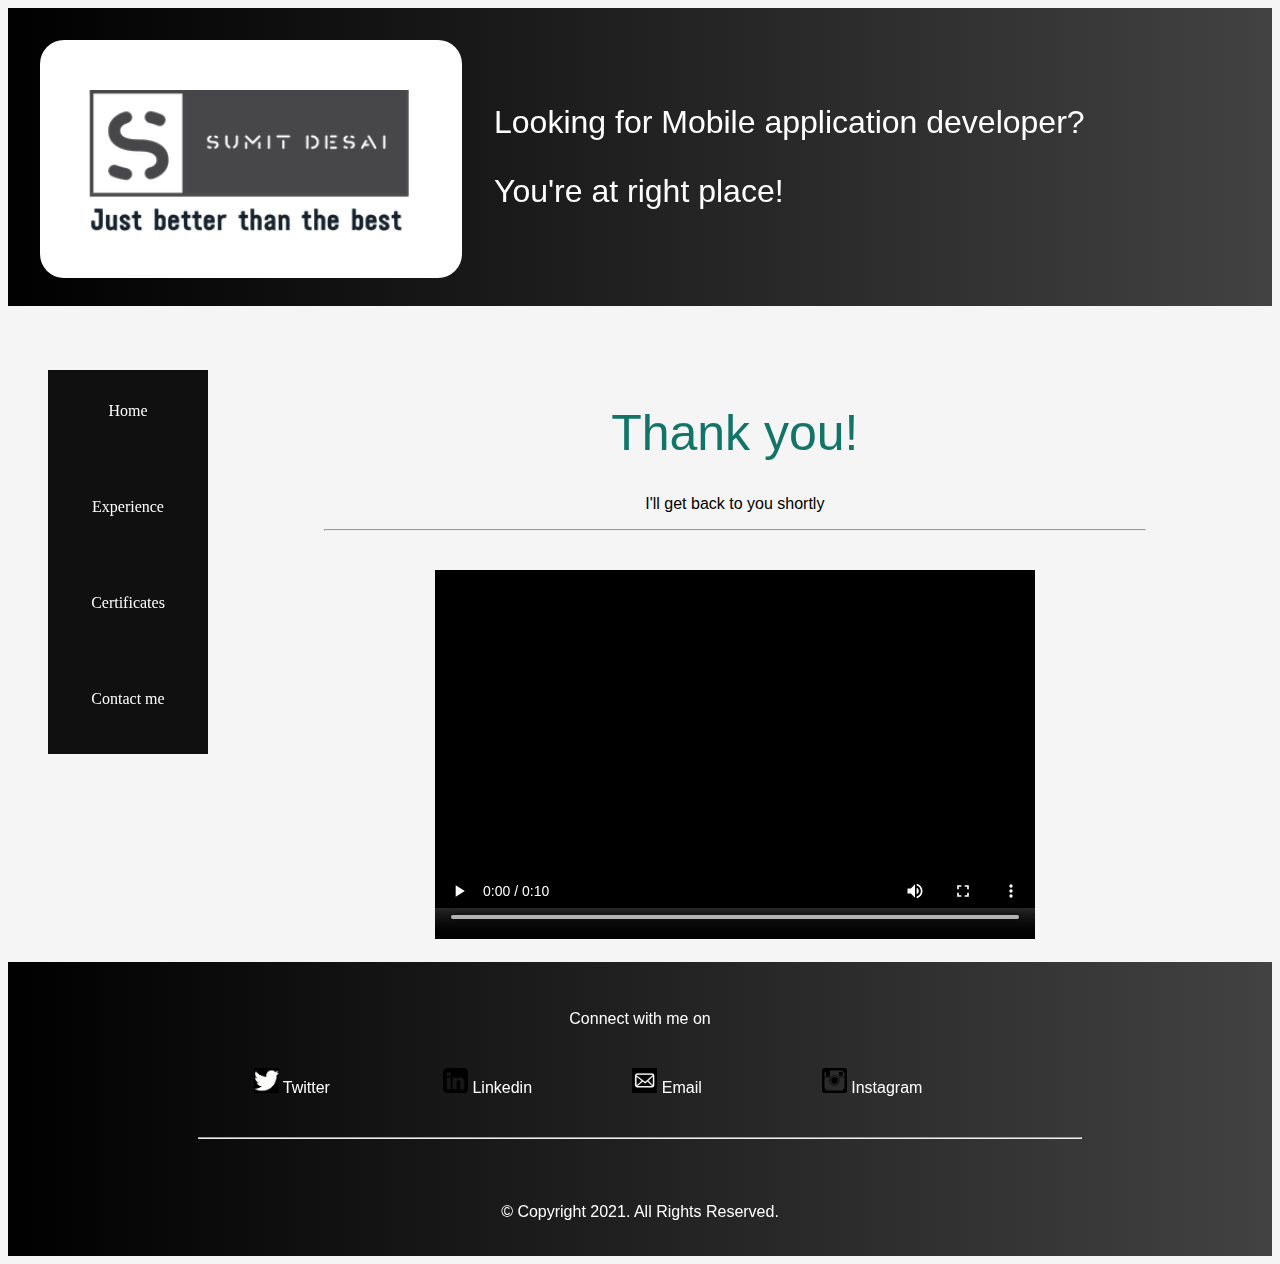
<file: thankYou.html>
<!DOCTYPE html>
<html lang="en">
<head>
  <meta charset="UTF-8">
  <meta name="viewport" content="width=device-width, initial-scale=1.0">
  <link rel="stylesheet" href="css/main.css">
  <link rel="stylesheet" href="css/content.css">
  <title>Sumit Desai</title>
</head>
<body>

  <div id="container">
    <!-- a section for the headings of the webpage and logo -->
    <header>
      <a href="index.html"><img src="images/logo_gray.PNG" alt="Sumit Desai Logo"></a>
      <div class="quote">
        <p>Looking for Mobile application developer?</h3>
        <p>You're at right place!</h3>
      </div>
    </header>

    <!--  the main content of the web page-->
    <main>
        <div class="greeting">
            <h1>Thank you!</h1>
            <p>I'll get back to you shortly</p>
            <hr>
            <video width="600" height="400" controls>
                <source src="video/thank_you.mp4" type="video/mp4">
            </video>
        </div>
    </main>
    <aside class="thankYouAside">
        <nav>
            <ul>
                <li><a href="index.html">Home</a></li>
                <li><a href="experience.html">Experience</a></li>
                <li><a href="certificates.html">Certificates</a></li>
                <li><a href="contactme.html">Contact me</a></li>
            </ul>
          </nav>
    </aside>
    

    <!-- footer section for the copyright and links to social medias -->
    <footer>
        <!-- &#169; copyright symbol html entity number -->
 
         <div class="contact">
             <div class="connect">
             <p class="footerConnect">Connect with me on</p>
                 <ul>
                     <li>
                         <a href="https://twitter.com/iamsmt555" target="_blank">
                             <img src="images/twitter.png" width="25" height="25">
                             Twitter
                         </a>
                     </li>
                     <li>
                         <a href="https://www.linkedin.com/in/sumit-desai-964b35101/" target="_blank">
                             <img src="images/linkedin.png"  width="25" height="25">
                             Linkedin
                         </a>
                     </li>
                     <li>
                         <a href="mailto:sumitdesai1997@gmail.com" target="_blank">
                             <img src="images/email.png"  width="25" height="25">
                             Email
                         </a>
                     </li>
                     <li>
                         <a href="https://www.instagram.com/iamsmt555/" target="_blank">
                             <img src="images/instagram.png"  width="25" height="25">
                             Instagram
                         </a>
                     </li>
                 </ul>
             <hr>
             </div>
             <p>&copy; Copyright 2021. All Rights Reserved.</p>
         </div>
     </footer>
  </div>

</body>
</html>
</file>
<file: css/main.css>
header {
    background-color: #434242;
    background-image:
    linear-gradient(
      to right, 
      #000000, #434242
    );
    padding-top: 2em;
    padding-bottom: 4em;
    padding-left:2em
  }

header a {
    float: left;
    padding-right: 2em;
}

header a img{
border-radius: 1.5em
}

.quote p{
    font-family: 'Verdana', sans-serif;
    font-size: 2em;
    color: white;
}

header div{
    padding-top: 2em;
}

footer h2{
    text-align: center;
    font-size: 3em;
    color: white;
    padding-top: 1.2em;
}

footer a{
    color: white;
    text-decoration: none;
}

footer p{
    text-align: center;
    color: white;
}

footer ul li{
    display:  inline-block;
    width: 20%;
    padding-left: 1em;
    padding-bottom: 1.5em;
    padding-top: 1.5em;
}

ul{
    list-style-type: none;
}

.contact{
    background-color: #434242;
    background-image:
    linear-gradient(
      to right, 
      #000000, #434242
    );
    font-family: 'Open Sans', sans-serif !important;
    padding-bottom: 1.2em;
    clear : left;
}

.contact p {
    padding-top: 3em;
}

.roundImage{
    border-radius: 50%;
}

nav {
    clear: left;
}

body{
    background-color: whitesmoke;
}

main h1, main h2{
    color: #137568;
    font-weight: 300;
}

main h1{
    font-size: 50px;
}

main h2{
    font-size: 32px;
}

.profile{
    text-align: center;
    width: 65%;
    margin-left: 10%;
    margin-right: 5%;
    margin-top: 3em;
    margin-bottom: 3em;
    float: left;
    font-family: 'Open Sans', sans-serif !important;
}

.aboutMe{
    width: 30%;
    float: left;
    margin-top: 1em;
    text-align: justify;
}

.picture{
    width: 40%;
    float: left;
    margin-left: 5%;
    margin-top: 3em;
}

.details{
    width: 20%;
    float: left;
    margin-top: 1em;
    margin-left: 5%;
    text-align:justify;
}

.resume{
    clear: left;
    margin-left: 5em;
}

.connect{
    width: 70%;
    margin-left: auto;
    margin-right: auto;
}

aside{
    width: 20%;
    float: left;
    margin-top: 6em;
}

aside li{
    height: 4em;
    width: 10em;
    background-color: #101010;
    text-align: center;
    padding-top: 2em;
}

aside a{
    color: white;
    text-decoration: none;
}
</file>
<file: css/content.css>
table {
    border: 0.2em solid #000000;
    border-collapse: collapse;
}

.tableCertificate{
    margin-left: 10%;
    margin-right: 10%;
    margin-bottom: 4em;
    width: 65%;
    float: right;
    margin-top: 4em;
    font-family: 'Open Sans', sans-serif !important;
}

th, td {
    border: 0.1em solid #000000;
    padding: 1em;
}

th {
    background-color: #137568;
    color: #ffffff;
}

.tableCertificate h1 {
    text-align: center;
}

.slides{
    text-align: center;
    margin-top: 1.5em;
}

.tableCertificate hr{
    margin-bottom: 3em;
}

.tableCertificate p{
    text-align: center;
}

.greeting{
    text-align: center;
}

.greeting {
    margin-left: 10%;
    margin-right: 10%;
    margin-bottom: 4em;
    width: 65%;
    float: right;
    margin-top: 4em;
    font-family: 'Open Sans', sans-serif !important;
}

caption {
    font-size: 1.5em;
    font-weight: bold;
    margin-bottom: 0.5em;
}

aside{
    width: 15%;
    margin-top: 3em;
    margin-bottom: 3em;
}

.contactAside{
    margin-top: 9em;
}

.thankYouAside{
    margin-bottom: 12em;
}

.experience{
    text-align: center;
    width: 65%;
    margin-left: 10%;
    margin-right: 10%;
    margin-top: 3em;
    margin-bottom: 3em;
    float: right;
    font-family: 'Open Sans', sans-serif !important;
}

.experience h2{
    text-align: left;
}

.institute{
    float: left;
    margin-right: 4em;
    margin-bottom: 5em;
    text-align: left;
    width: 9em;
}

.course{
    text-align: justify;
    margin-bottom: 3em;
}

.experienceAside{
    margin-top: 7em;
    margin-bottom: 47em;
}

.contactForm{
    width: 65%;
    margin-left: 10%;
    margin-right: 10%;
    margin-top: 3em;
    margin-bottom: 3em;
    float: right;
    font-family: 'Open Sans', sans-serif !important;
}

 #messsage{
    width: 65%;
    margin-left: 10%;
    margin-right: 10%;
    margin-top: 3em;
    margin-bottom: 3em;
    float: right;
    font-family: 'Open Sans', sans-serif !important;
}

.contactForm h1{
    text-align: center;
}

.contactForm hr{
    margin-bottom: 3em;
}

.contactForm input, .contactForm select{
    margin-bottom: 2em;
    margin-top: 1em;
    padding-top: 1em;
    padding-bottom: 1em;
    padding-left: 1em;
    width: 28em
}

.contactForm p{
    text-align: center;
}

.firstLabel{
    float: left;
    margin-right: 5em;
}

textarea{
    width: 63em;
    height: 10em;
    padding-top: 1em;
    padding-left: 1em;
    margin-top:1em
}

.contactLabel{
    margin-bottom: 1em;
}

.contactAside{
    margin-top: 7em;
    margin-bottom: 17em;
}

.certificateAside{
    margin-top: 7em;
    margin-bottom: 48em;
}

.btnSubmit{
    background-color: #137568;
    width: 64em !important;
}

#slideshow {
    padding: 10px;
    text-align: center;
}  

#slideshow > div {
  top: 10px;
  left: 10px;
  right: 10px;
  bottom: 10px;
}
</file>
